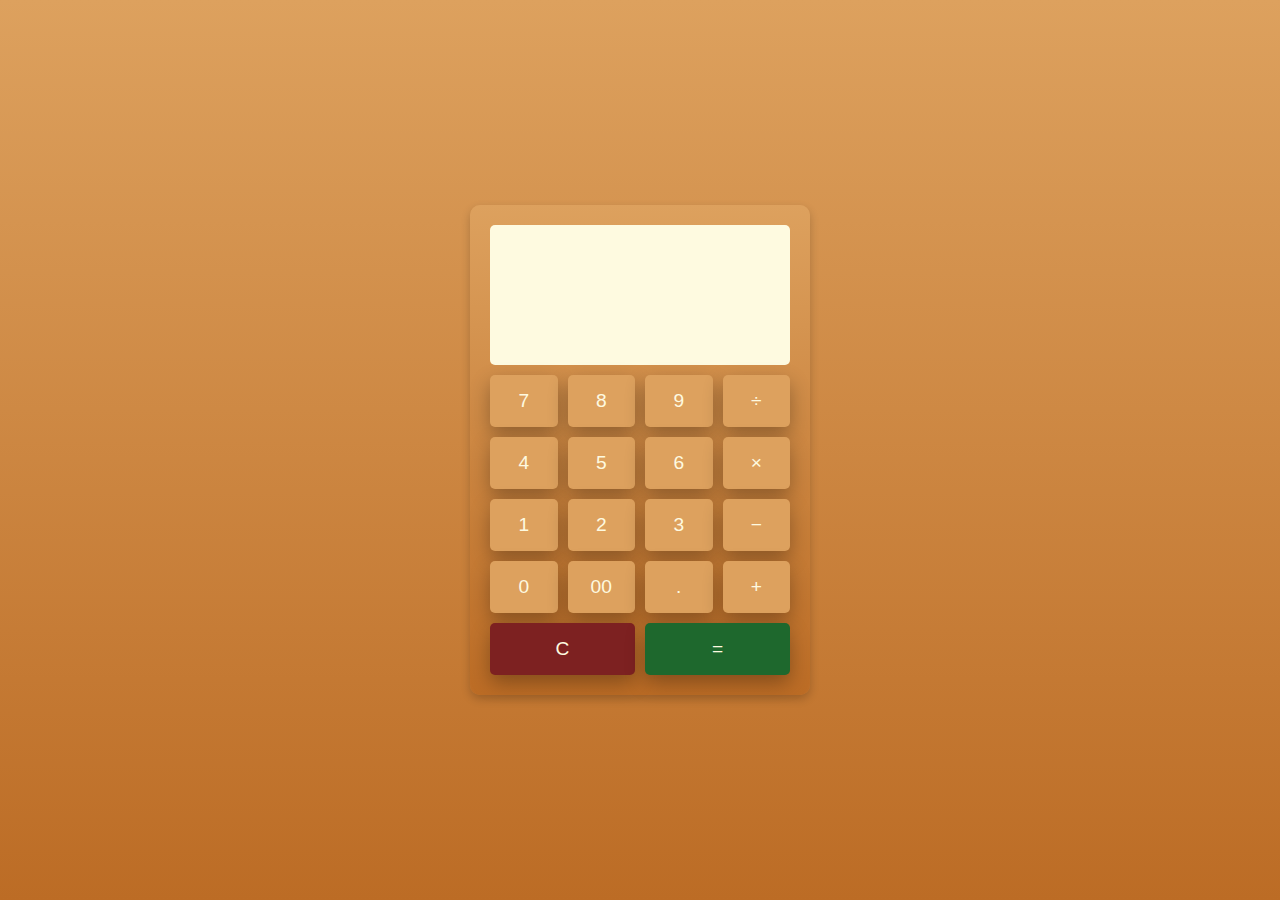
<file: calculator/index.html>
<!DOCTYPE html>
<html lang="en">

<head>
    <meta charset="UTF-8">
    <meta name="viewport" content="width=device-width, initial-scale=1.0">
    <title>Calculator</title>
    <!-- <link rel="stylesheet" href="styles.css"> -->
    <style>
        body {
    display: flex;
    justify-content: center;
    align-items: center;
    height: 100vh;
    background-color: #f4f4f4;
    font-family: Arial, sans-serif;
    margin: 0;
    background: linear-gradient(#dda15e,#bc6c25);
}

#calci {
    background-color: #fff;
    padding: 20px;
    border-radius: 10px;
    box-shadow: 0px 4px 10px rgba(0, 0, 0, 0.2);
    text-align: center;
    width: 300px;
    background: linear-gradient(#dda15e,#bc6c25);


}

#display-container {
    min-height: 70px;
    background-color: #fefae0;
    padding: 10px;
    margin-bottom: 10px;
    border-radius: 5px;
    text-align: right;
    overflow-x:hidden;
}

#dis {
    font-size: 1.2em;
    min-height: 20px;
    
}

#ans {
    font-size: 1.5em;
    min-height: 30px;
    font-weight: bold;
}

#buttons {
    display: grid;
    grid-template-columns: repeat(4, 1fr);
    gap: 10px;
    margin-top: 10px;
}

button {
    padding: 15px;
    font-size: 1.2em;
    border: none;
    border-radius: 5px;
    cursor: pointer;
    background-color: #dda15e;
    color: #fefae0;
    transition:all 0.4s ease;

    box-shadow: 0px 8px 20px rgba(0, 0, 0, 0.3);
}

button:hover {
    background-color: #bc6c25;
}

button:active {
    transform: scale(0.95);
}
button:nth-last-child(1){
    grid-column: span 2;
    background-color: #1e682d   
}
button:nth-last-child(1):hover{
    background-color: #606c38;

}
.clear-btn {
    grid-column: span 2;
    background-color: #7d2121;
}

.clear-btn:hover {
    background-color: #c0392b;
}

@media (max-width: 400px) {
    #calci {
        width: 90%;
    }

    button {
        font-size: 1em;
        padding: 12px;
    }
}

    </style>
</head>

<body>
    <div id="calci">
        <div id="display-container">
            <h4 id="dis"></h4>
            <h2 id="ans"></h2>
        </div>
        <div id="buttons">
            <button onclick="display('7')">7</button>
            <button onclick="display('8')">8</button>
            <button onclick="display('9')">9</button>
            <button onclick="display('/')">÷</button>

            <button onclick="display('4')">4</button>
            <button onclick="display('5')">5</button>
            <button onclick="display('6')">6</button>
            <button onclick="display('*')">×</button>

            <button onclick="display('1')">1</button>
            <button onclick="display('2')">2</button>
            <button onclick="display('3')">3</button>
            <button onclick="display('-')">−</button>

            <button onclick="display('0')">0</button>
            <button onclick="display('00')">00</button>
            <button onclick="display('.')">.</button>
            <button onclick="display('+')">+</button>
            
            <button class="clear-btn" onclick="clearval()">C</button>
            <button onclick="findans()">=</button>
        </div>
    </div>

    <script>
        let dis = document.getElementById("dis");
        let ans = document.getElementById('ans');

        function display(val) {
            dis.innerText += val;
        }

        function findans() {
            try {
                ans.innerText = eval(dis.innerText);
            } catch (e) {
                ans.innerText = "Error";
            }
        }

        function clearval() {
            dis.innerText = "";
            ans.innerText = "";
        }

    </script>
</body>

</html>
</file>
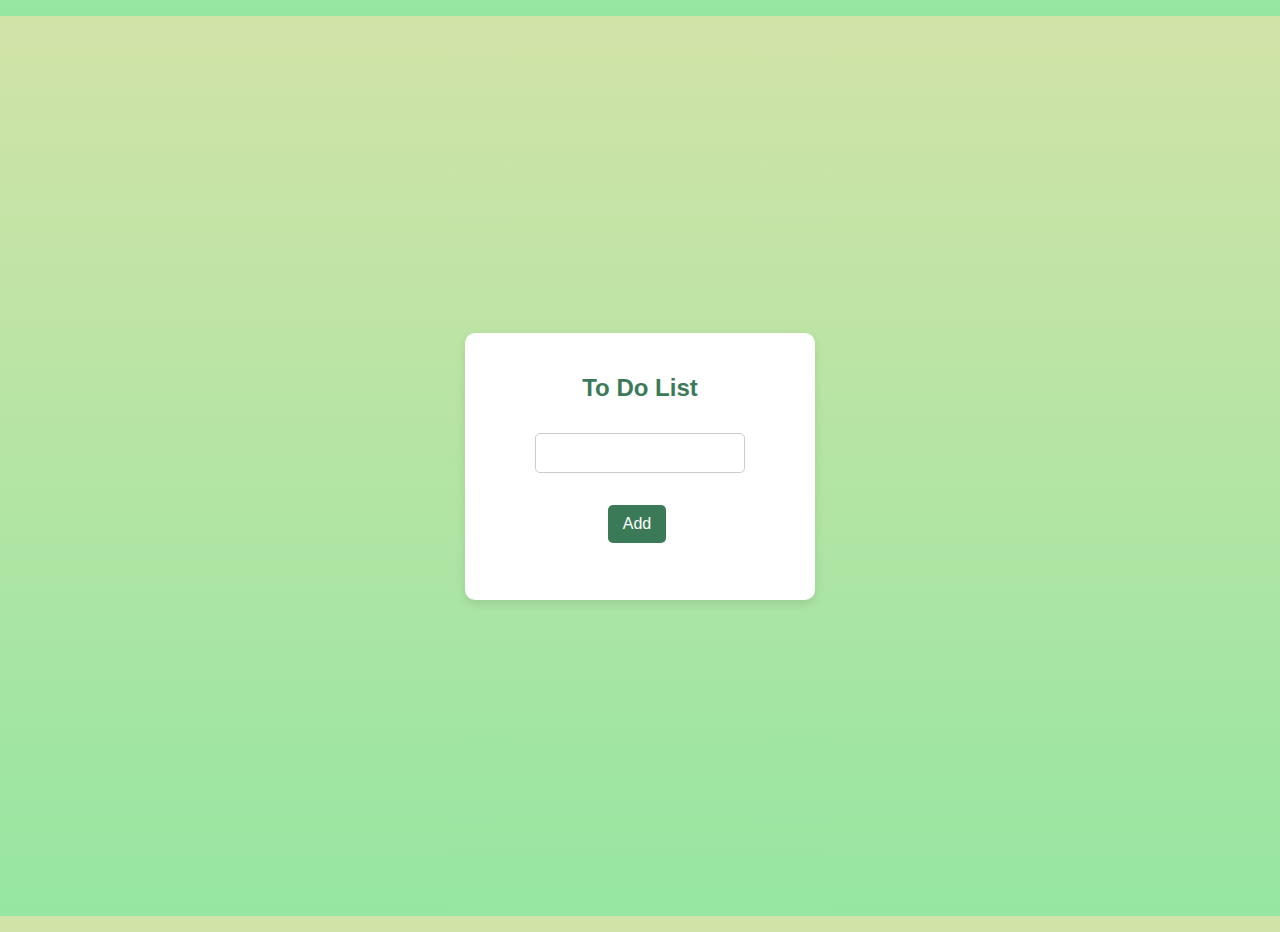
<file: todo_learn/index.html>
<!DOCTYPE html>
<html lang="en">
<head>
    <meta charset="UTF-8">
    <meta name="viewport" content="width=device-width, initial-scale=1.0">
    <title>ToDo</title>
    <link rel="stylesheet" href="./style.css">
    <style>
        *{
            margin: 1rem;
        }
    </style>
</head>
<body>
<div id="container">
    <h2>To Do List</h2>
    <input type="text"  id="input">
    <input type="button" value="Add" id="button">
    <div id="todolist">

    </div>
</div>
<script src="./index.js"></script>

</body>
</html>
</file>
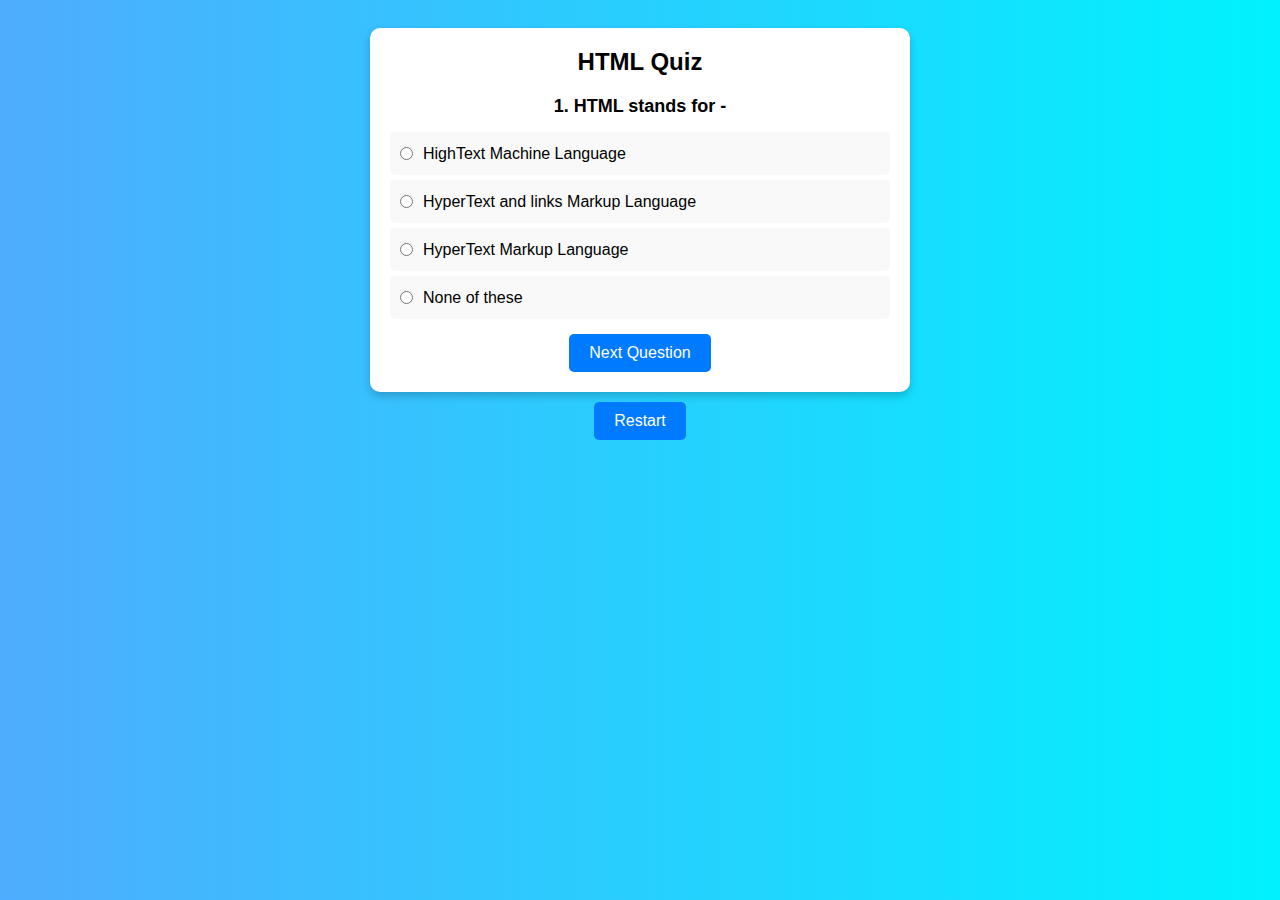
<file: portfolio/media/Quiz app/index.html>
<!DOCTYPE html>
<html lang="en">
<head>
    <meta charset="UTF-8">
    <meta name="viewport" content="width=device-width, initial-scale=1.0">
    <title> Quiz</title>
<link rel="stylesheet" href="./style.css">
   </head>

<body id="body">
    <div id="container" class="container">
     <div class="title">HTML Quiz</div>
     <div id="question" class="question"> </div> 

     <label class="option"  >
        <input type="radio" name="option" class="option" value="1">
        <span id="option1">  </span>
     </label>
     <label class="option" >
        <input type="radio" name="option" class="option" value="2">
        <span id="option2"> </span>
     </label>
     <label class="option" >
        <input type="radio" name="option" class="option" value="3">
        <span  id="option3"> </span>
     </label>
     <label class="option"  >
        <input type="radio" name="option" class="option" value="4">
        <span id="option4"> </span>
     </label>
     
     <button id="Nextquestion"  type="button" onclick="loadNextquestion();">Next Question</button>

     
     
     
   </div>
   
   <button type="button" class="nextbutton" onclick="restartGame(); ">Restart</button>
   
   <div id="score"> </div>
    <!-- <div class="container result" style="display: none;" id="result">Result</div> -->
     <script type="text/javascript" src="questions.js"></script>
      <script type="text/javascript" src="quiz.js"></script>
    

</body>
</html>
</file>
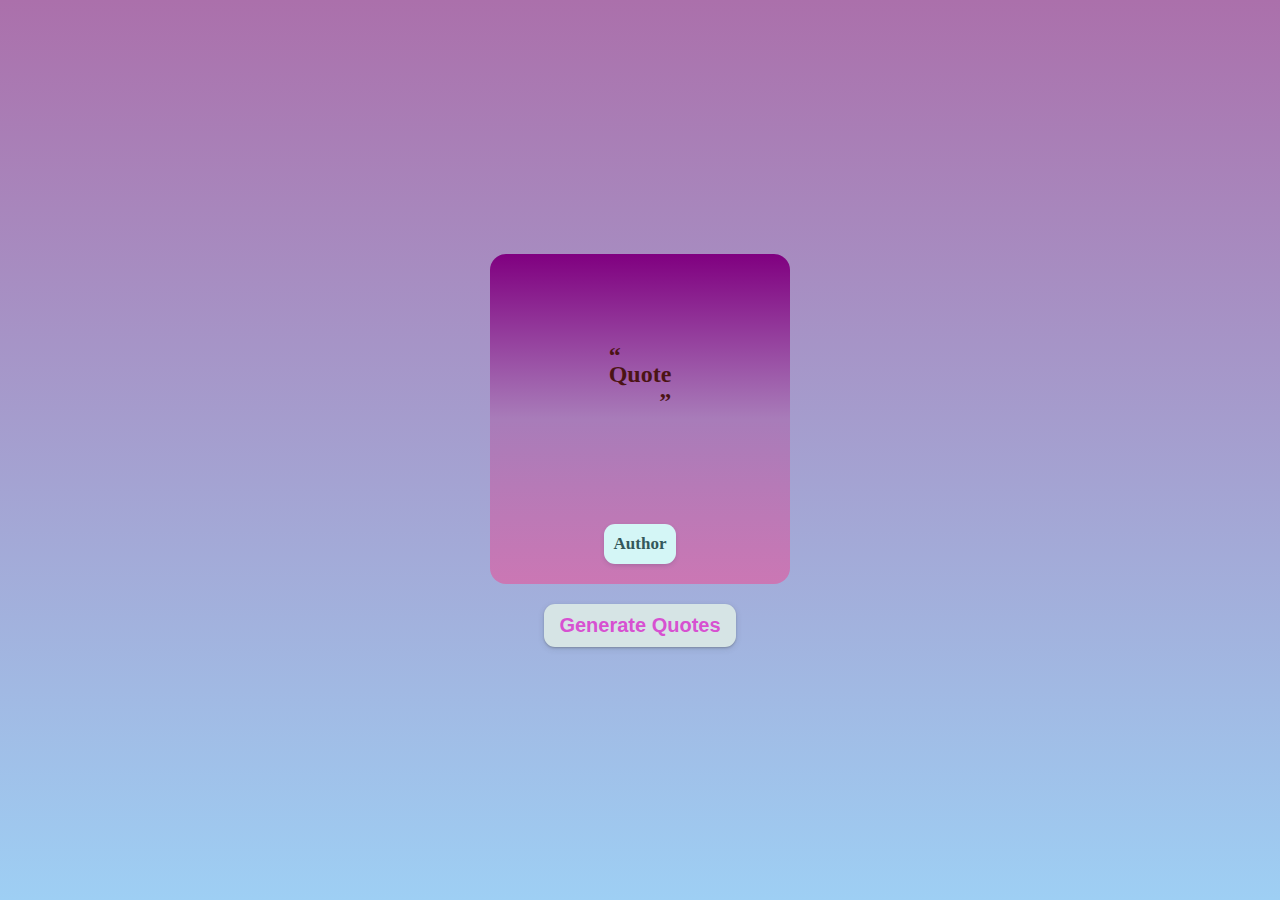
<file: portfolio/media/Randam quote tamil/index.html>
<!DOCTYPE html>
<html lang="en">

<head>
    <meta charset="UTF-8">
    <meta name="viewport" content="width=device-width, initial-scale=1.0">
    <title>Randam Quote</title>

    <style>
        * {
            margin: 0;
            padding: 0;
            box-sizing: border-box;
        }

        .container {
            height: 100vh;
            display: flex;
            flex-direction: column;
            row-gap: 20px;
            align-items: center;
            justify-content: center;
            /* background-color: #ffdead; */
            background-image: linear-gradient(rgb(171, 112, 171),rgb(158, 207, 244));
        }

        .box {
            width: 300px;
            display: flex;
            flex-direction: column;
            row-gap: 20px;
            align-items: center;
            justify-content: center;
            flex-wrap: wrap;
            /* background-color: rgb(100, 147, 174); */
            background-image: linear-gradient(purple,rgb(168, 124, 185),rgb(203, 119, 180));
            box-shadow: rgba(0, 0, 0, 24);
            border-radius: 1rem;
        }

        q {
            height: 250px;
            display: flex;
            flex-direction: column;
            align-items: center;
            justify-content: center;
            padding: 10px;
            font-weight: 700;
            border-radius: 20px;
            color: #4b1414;
        }

        q::before {
            align-self: flex-start;
            margin-bottom: -8px;
            font-weight: 900;

        }

        q::after {
            font-weight: 900;
            align-self: flex-end;
        }

        #quoteauthor {
            padding: 10px;
            font-size: 17px;
            font-weight: 900;
            margin-bottom: 20px;
            border-radius: 11px;
            background-color: #d4f6f6;
            color: #33585b;
            display: flex;
            flex-direction: row;
            justify-content: end;
            box-shadow: rgba(50, 50, 93, 0.25) 0px 2px 5px -1px, rgba(0, 0, 0, 0)0px 1px 3px -1px;
        }

        button {
            outline: none;
            border: none;
            background-color: #fff;
            padding: 10px 15px;
            font-size: 20px;
            font-weight: 900;
            border-radius: 11px;
            background-color: #d6e4e5;
            color: #d751d1;
            box-shadow: rgba(60, 64, 67, 0.3)0px 1px 2px 0px, rgba(60, 64, 67, 0.15)0px 2px 6px;
        }
    </style>
</head>

<body>

    <div class="container">
        <div class="box">
            <h2>

                <q id="quote">Quote</q>
            </h2>
            <p id="quoteauthor">Author</p>
        </div>
        <button id="quoteButton">Generate Quotes</button>
    </div>

    <script>
        const quote = document.getElementById('quote');
        const quoteauthor = document.getElementById('quoteauthor')
        const quoteButton = document.getElementById('quoteButton')


        const quotes = [
            {
                name: 'Life is what happens when you are busy making other plans.',
                Quotes: '— John Lennon'
            },
            {
                name: 'Do not dwell in the past, do not dream of the future, concentrate the mind on the present moment.',
                quotes: '— Buddha'
            },
            {
                name: "In the end, it's not the years in your life that count. It's the life in your years.",

                quotes: "— Abraham Lincoln"
            },
            {
                name: "Life is really simple, but we insist on making it complicated.",
                quotes: "Confucius"
            },
            {
                name: "You only live once, but if you do it right, once is enough.",
                quotes: "— Mae West"
            },
            {
                name: "The purpose of life is not to be happy. It is to be useful, to be honorable, to be compassionate, to have it make some difference that you have lived and lived well.",
                quotes: "— Ralph Waldo Emerson"
            }, {
                name: "Life is short, and it is up to you to make it sweet.",
                quotes: "— Sarah Louise Delany"
            }, {
                name: "Keep calm and carry on.",
                quotes: "— Winston Churchill"
            }, {
                name: "The best way to predict your future is to create it.",
                quotes: "— Peter Drucker"
            },
            {
                name: "It does not matter how slowly you go as long as you do not stop.",
                quotes: "— Confucius"
            }


        ];

        quoteButton.addEventListener('click', randomQuote);
        function randomQuote() {
            let num = Math.floor(Math.random() * quotes.length);
            quote.innerText = quotes[num].name;
            quoteauthor.innerText = quotes[num].quotes;

        }

    </script>
</body>

</html>
</file>
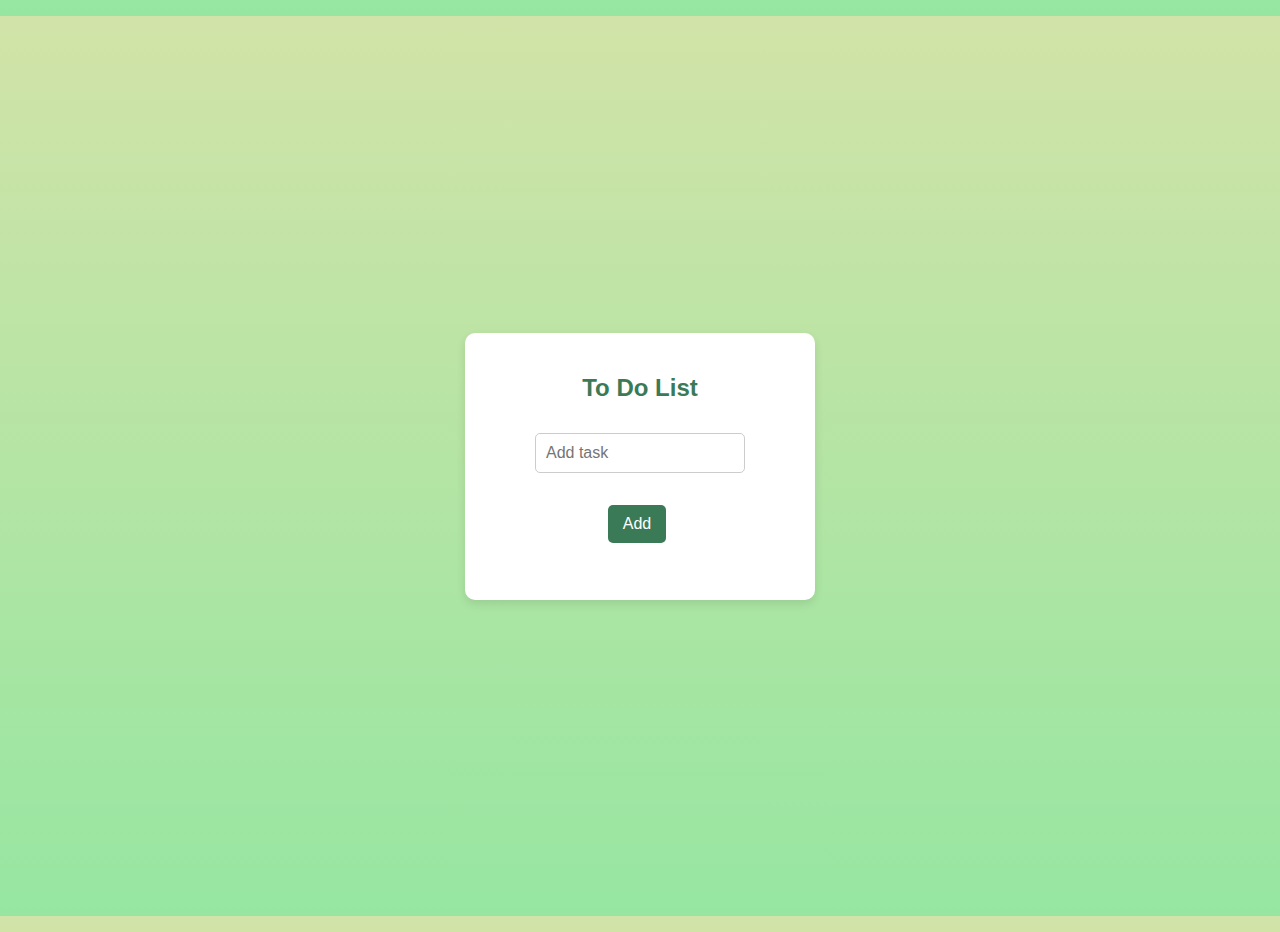
<file: portfolio/media/todo_learn/index.html>
<!DOCTYPE html>
<html lang="en">
<head>
    <meta charset="UTF-8">
    <meta name="viewport" content="width=device-width, initial-scale=1.0">
    <title>ToDo</title>
    <link rel="stylesheet" href="./style.css">
    <style>
        *{
            margin: 1rem;
        }
    </style>
</head>
<body>
<div id="container">
    <h2>To Do List</h2>
    <input type="text"  id="input" placeholder="Add task">
    <input type="button" value="Add" id="button">
    <div id="todolist">

    </div>
</div>
<script src="./index.js"></script>

</body>
</html>
</file>
<file: todo_learn/style.css>
/* General styling */
* {
    margin: 0;
    padding: 0;
    box-sizing: border-box;
}

/* Full-screen, no scrolling */
html, body {
    font-family: Arial, sans-serif;
    background: linear-gradient( #d2e3a8, #96E6A1); /* Soft pastel green */
    color: #333;
    text-align: center;
    height: 100vh;
    display: flex;
    justify-content: center;
    align-items: center;
    overflow: hidden; /* Prevents scrolling */
}

/* Container styling */
#container {
    background: white;
    padding: 25px;
    border-radius: 10px;
    box-shadow: 0px 4px 10px rgba(0, 0, 0, 0.1);
    width: 350px;
    max-height: 90vh; /* Prevents overflow */
    overflow-y: auto; /* Allows scrolling inside the container if needed */
}

/* Heading */
h2 {
    margin-bottom: 15px;
    color: #3B7A57; /* Dark green */
}

/* Input and button container */
.input-container {
    display: flex;
    justify-content: space-between;
    align-items: center;
}

/* Input field */
#input {
    width: 70%;
    padding: 10px;
    border: 1px solid #ccc;
    border-radius: 5px;
    font-size: 16px;
    outline: none;
}

/* Add button (aligned right) */
#button {
    background: #3B7A57; /* Dark green */
    color: #fff;
    border: none;
    padding: 10px 15px;
    font-size: 16px;
    border-radius: 5px;
    cursor: pointer;
    transition: 0.3s ease-in-out;
    margin-left: 10px; /* Space between input and button */
}

#button:hover {
    background: #2E6045; /* Slightly darker green */
}

/* To-do list container */
#todolist {
    margin-top: 15px;
}

/* To-do items */
#todolist div {
    background: #f7f7f7;
    padding: 8px;
    margin: 5px 0;
    border-radius: 5px;
    cursor: pointer;
    transition: 0.3s ease-in-out;
}

/* Hover effect */
#todolist div:hover {
    background: #e3e3e3;
}

/* Strikethrough effect when clicked */
#todolist div.line-through {
    text-decoration: line-through;
    color: #888;
}

/* Responsive design */
@media (max-width: 400px) {
    #container {
        width: 90%;
    }

    .input-container {
        flex-direction: column;
    }

    #input {
        width: 100%;
        margin-bottom: 10px;
    }

    #button {
        width: 100%;
        margin-left: 0;
    }
}
</file>
<file: portfolio/media/Quiz app/style.css>
/* General Styling */
body {
    font-family: Arial, sans-serif;
    background: linear-gradient(to right, #4facfe, #00f2fe);
    text-align: center;
    padding: 20px;
}

/* Quiz Container */
.container {
    background: #fff;
    max-width: 500px;
    margin: auto;
    padding: 20px;
    border-radius: 10px;
    box-shadow: 0 4px 8px rgba(0, 0, 0, 0.2);
}

/* Title */
.title {
    font-size: 24px;
    font-weight: bold;
    margin-bottom: 20px;
}

/* Question Styling */
.question {
    font-size: 18px;
    margin-bottom: 15px;
    font-weight: bold;
}

/* Options */
.option {
    display: flex;
    align-items: center;
    background: #f9f9f9;
    padding: 10px;
    margin: 5px 0;
    border-radius: 5px;
    cursor: pointer;
    transition: 0.3s;
}

/* Default Radio Button Size */
.option input[type="radio"] {
    margin-right: 10px;
    cursor: pointer;
}

/* Selected Option Effect */
.option:has(input[type="radio"]:checked) {
    background-color: #d1e7ff;
    transform: scale(1.02);
}

/* Next & Restart Buttons */
button {
    background: #007bff;
    color: white;
    border: none;
    padding: 10px 20px;
    font-size: 16px;
    border-radius: 5px;
    cursor: pointer;
    transition: 0.3s;
    display: inline-block;
    margin-top: 10px;
}

button:hover {
    background: #0056b3;
}

/* Hide Restart Button Initially */
#restartButton {
    display: none;
}

/* Score Display */
#score {
    font-size: 20px;
    margin-top: 20px;
    font-weight: bold;
}
</file>
<file: portfolio/media/todo_learn/style.css>
/* General styling */
* {
    margin: 0;
    padding: 0;
    box-sizing: border-box;
}

/* Full-screen, no scrolling */
html, body {
    font-family: Arial, sans-serif;
    background: linear-gradient( #d2e3a8, #96E6A1); /* Soft pastel green */
    color: #333;
    text-align: center;
    height: 100vh;
    display: flex;
    justify-content: center;
    align-items: center;
    overflow: hidden; /* Prevents scrolling */
}

/* Container styling */
#container {
    background: white;
    padding: 25px;
    border-radius: 10px;
    box-shadow: 0px 4px 10px rgba(0, 0, 0, 0.1);
    width: 350px;
    max-height: 90vh; /* Prevents overflow */
    overflow-y: auto; /* Allows scrolling inside the container if needed */
}

/* Heading */
h2 {
    margin-bottom: 15px;
    color: #3B7A57; /* Dark green */
}

/* Input and button container */
.input-container {
    display: flex;
    justify-content: space-between;
    align-items: center;
}

/* Input field */
#input {
    width: 70%;
    padding: 10px;
    border: 1px solid #ccc;
    border-radius: 5px;
    font-size: 16px;
    outline: none;
}

/* Add button (aligned right) */
#button {
    background: #3B7A57; /* Dark green */
    color: #fff;
    border: none;
    padding: 10px 15px;
    font-size: 16px;
    border-radius: 5px;
    cursor: pointer;
    transition: 0.3s ease-in-out;
    margin-left: 10px; /* Space between input and button */
}

#button:hover {
    background: #2E6045; /* Slightly darker green */
}

/* To-do list container */
#todolist {
    margin-top: 15px;
}

/* To-do items */
#todolist div {
    background: #f7f7f7;
    padding: 8px;
    margin: 5px 0;
    border-radius: 5px;
    cursor: pointer;
    transition: 0.3s ease-in-out;
}

/* Hover effect */
#todolist div:hover {
    background: #e3e3e3;
}

/* Strikethrough effect when clicked */
#todolist div.line-through {
    text-decoration: line-through;
    color: #888;
}

/* Responsive design */
@media (max-width: 400px) {
    #container {
        width: 90%;
    }

    .input-container {
        flex-direction: column;
    }

    #input {
        width: 100%;
        margin-bottom: 10px;
    }

    #button {
        width: 100%;
        margin-left: 0;
    }
}
</file>
